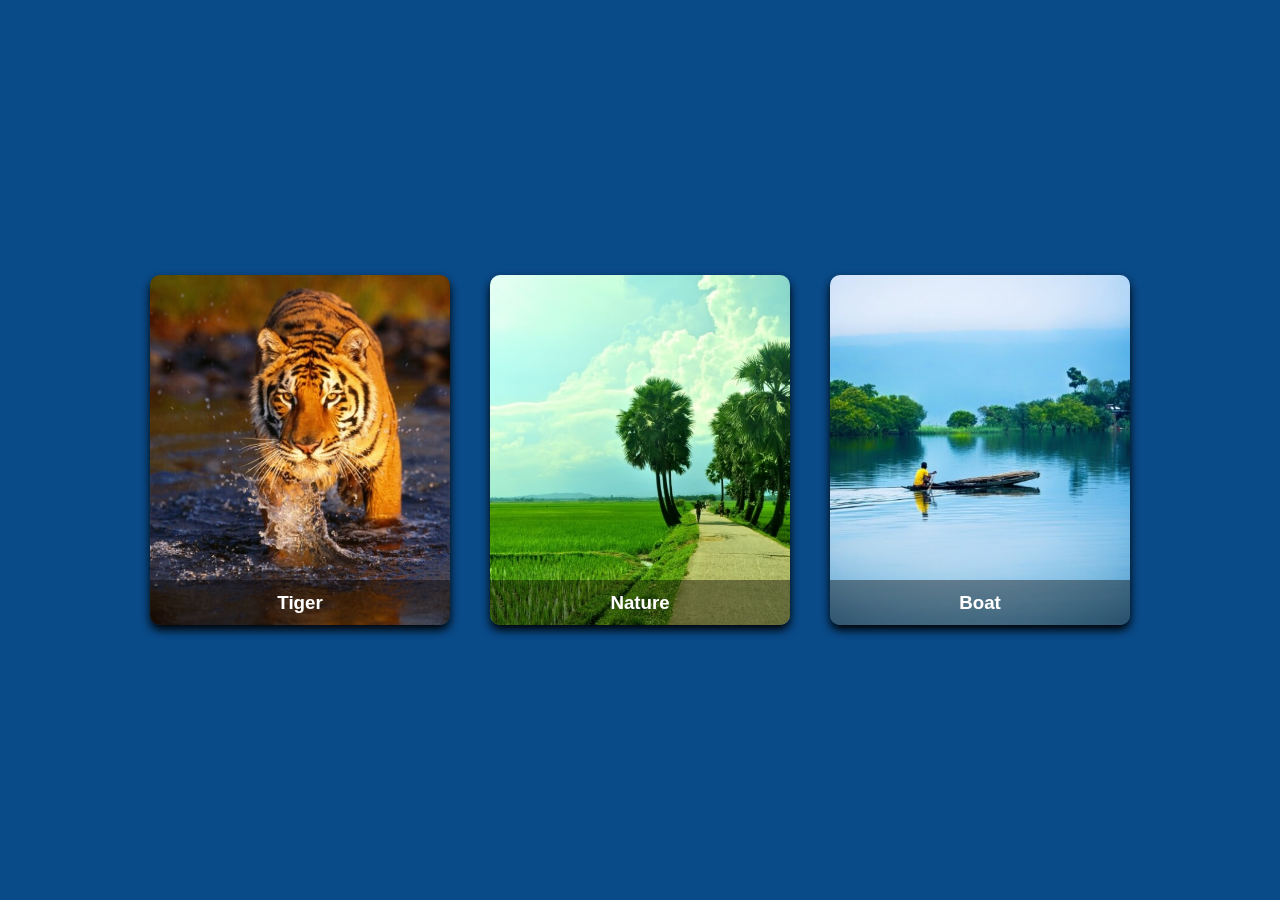
<file: Flip Card/index.html>
<!DOCTYPE html>
<html lang="en">
<head>
    <meta charset="UTF-8">
    <meta http-equiv="X-UA-Compatible" content="IE=edge">
    <meta name="viewport" content="width=device-width, initial-scale=1.0">
    <title>Beautiful Bangladesh</title>
    <link rel="stylesheet" href="styles.css">
</head>
<body>
    <div class="card">
        <div class="face front">
            <img src="img1.jpg" alt="">
            <h3>Tiger</h3>
        </div>
        <div class="face back">
            <h3>Royel Bengal Tiger</h3>
            <p>Lorem ipsum dolor sit, amet consectetur adipisicing elit. Eius harum molestiae iste, nihil doloribus fugiat distinctio ducimus maxime totam nulla fuga odio non aperiam eos?</p>
            <div class="link">
                <a href="#">Details</a>
            </div>
        </div>
    </div>

    <div class="card">
        <div class="face front">
            <img src="img2.jpg" alt="">
            <h3>Nature</h3>
        </div>
        <div class="face back">
            <h3>BD Beauty</h3>
            <p>Lorem ipsum dolor sit, amet consectetur adipisicing elit. Eius harum molestiae iste, nihil doloribus fugiat distinctio ducimus maxime totam nulla fuga odio non aperiam eos?</p>
            <div class="link">
                <a href="#">Details</a>
            </div>
        </div>
    </div>

    <div class="card">
        <div class="face front">
            <img src="img3.jpg" alt="">
            <h3>Boat</h3>
        </div>
        <div class="face back">
            <h3>Nature In Rainy Season</h3>
            <p>Lorem ipsum dolor sit, amet consectetur adipisicing elit. Eius harum molestiae iste, nihil doloribus fugiat distinctio ducimus maxime totam nulla fuga odio non aperiam eos?</p>
            <div class="link">
                <a href="#">Details</a>
            </div>
        </div>
    </div>
    
    
</body>
</html>
</file>
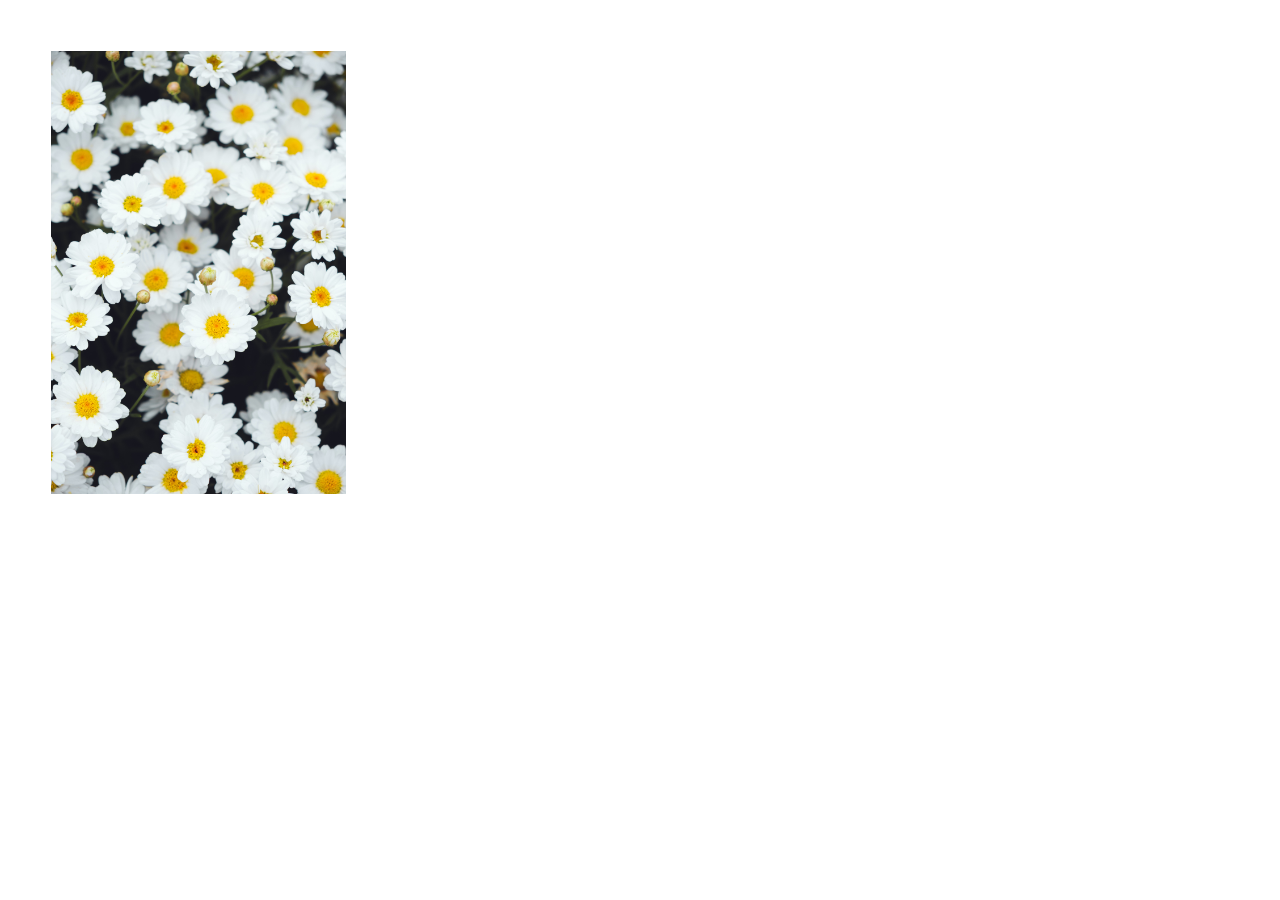
<file: Image_hover_effet/index.html>
<!DOCTYPE html>
<html lang="en">

<head>
    <meta charset="UTF-8">
    <link rel="stylesheet" href="./style.css">
    <meta name="viewport" content="width=device-width, initial-scale=1.0">
    <title>Image Hover Effect</title>
</head>

<body>
    <div class="parent_div">
        <div class="img-container">
            <img src="bg2.jpg" class="img">
            <div class="child_div">
                <p>This is created By Millat.</p>
                <p class="download"><a href="bg2.jpg">Download Image</a></p>
            </div>
        </div>
    </div>
</body>

</html>
</file>
<file: Flip Card/styles.css>
* {
    margin: 0;
    padding: 0;
    box-sizing: border-box;
    font-family: sans-serif;
}

body {
    display: flex;
    flex-wrap: wrap;
    align-items: center;
    justify-content: center;
    min-height: 100vh;
    background: rgb(9, 74, 136);
}


.card {
    position: relative;
    width: 300px;
    height: 350px;
    margin: 20px;
}

.card .face {
    position: absolute;
    width: 100%;
    height: 100%;
    backface-visibility: hidden;
    border-radius: 10px;
    overflow: hidden;
    transition: .5s;
}

.card .front {
    transform: perspective(600px) rotateY(0deg);
    box-shadow: 0 5px 10px #000;
}

.card .front img {
    position: absolute;
    width: 100%;
    height: 100%;
    object-fit: cover;
}

.card .front h3 {
    position: absolute;
    bottom: 0;
    width: 100%;
    height: 45px;
    line-height: 45px;
    color: #fff;
    background: rgba(0,0,0,.4);
    text-align: center;
}

.card .back {
    transform: perspective(600px) rotateY(180deg);
    background: rgb(3, 35, 54);
    padding: 15px;
    color: #f3f3f3;
    display: flex;
    flex-direction: column;
    justify-content: space-between;
    text-align: center;
    box-shadow: 0 5px 10px #000;
}

.card .back .link {
    border-top: solid 1px #f3f3f3;
    height: 50px;
    line-height: 50px;
}

.card .back .link a {
    color: #f3f3f3;
}

.card .back h3 {
    font-size: 30px;
    margin-top: 20px;
    letter-spacing: 2px;
}

.card .back p {
    letter-spacing: 1px;
} 

.card:hover .front {
    transform: perspective(600px) rotateY(180deg);
}

.card:hover .back {
    transform: perspective(600px) rotateY(360deg);
}
</file>
<file: Image_hover_effet/style.css>
body {
  margin: 50px;
}

img {
  display: block;
  width: 100%;
  margin: 0 auto;
  transition: transform 0.3s; /* Add a transition for smooth scaling */
}

.img-container {
  position: relative;
  overflow: hidden;
}

.img-container .child_div {
  position: absolute;
  width: 100%;
  height: 100%;
  background-color: rgba(65, 54, 54, 0.8);
  display: flex;
  flex-direction: column;
  justify-content: center;
  align-items: center;
  opacity: 0;
  transition: opacity 0.3s, transform 0.3s; /* Add a transition for opacity and transform */
  top: 0;
  left: 0;
  transform: translateY(-100%); /* Initially, move the .child_div up */
}

.img-container:hover img {
  transform: scale(1.5);
}

.img-container:hover .child_div {
  opacity: 1;
  transform: translateY(0); /* Move the .child_div down when hovering */
}

.parent_div {
  width: 25%;
  color: white;
  padding: 1px;
}

.download {
  text-align: center;
}

.download a {
  text-decoration: none;
  background-color: rgb(255, 47, 47);
  padding: 10px;
  color: white;
  border-radius: 7px;
}
</file>
